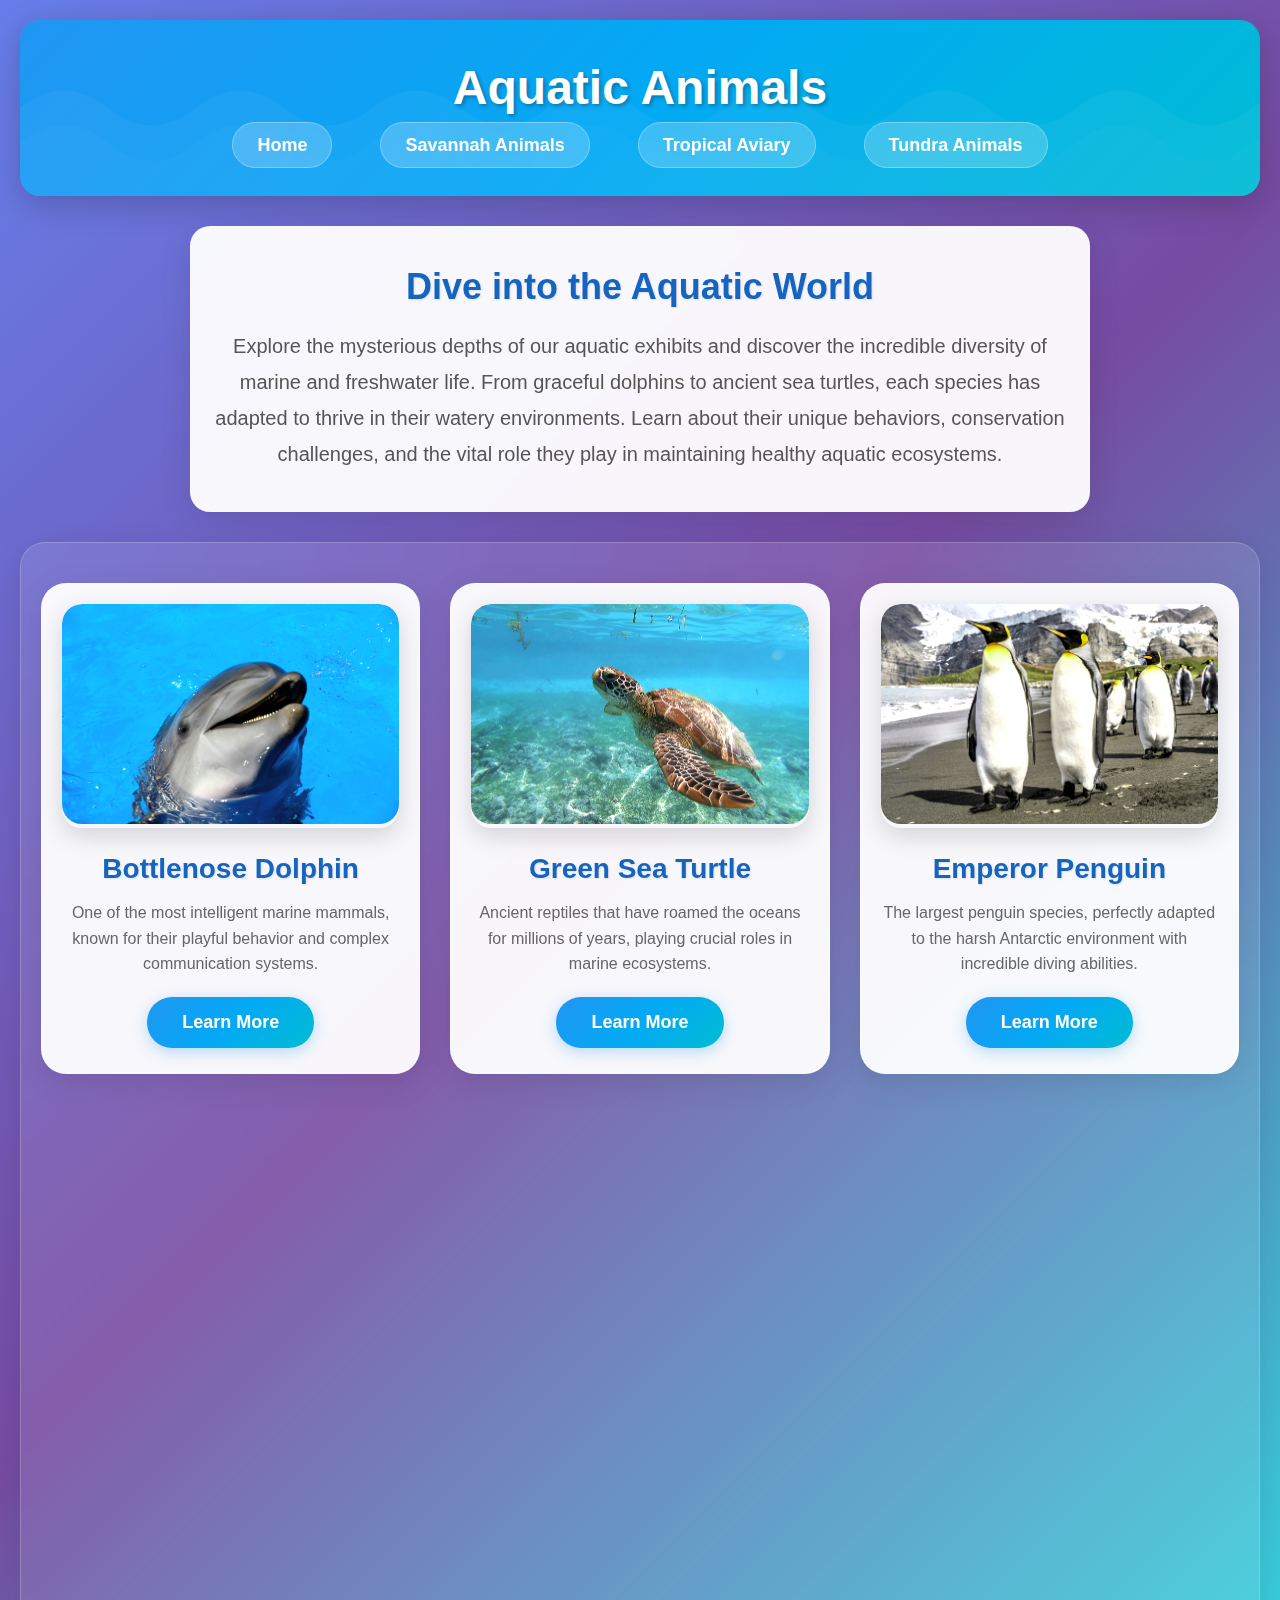
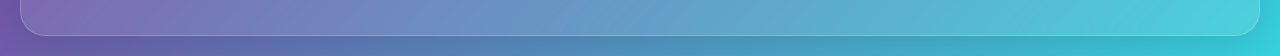
<file: acquatic.html>
<!DOCTYPE html>
<html lang="en">

<head>
    <meta charset="UTF-8">
    <meta name="viewport" content="width=device-width, initial-scale=1.0">
    <link rel="stylesheet" href="aquatic.css">
    <title>Aquatic Animals - David Zoo</title>
</head>

<body>
    <header class="sav">
        <h1>Aquatic Animals</h1>
        <nav class="sav-nav">
            <ul>
                <li><a href="index.html">Home</a></li>
                <li><a href="savannah.html">Savannah Animals</a></li>
                <li><a href="Tropical.html">Tropical Aviary</a></li>
                <li><a href="tundras.html">Tundra Animals</a></li>
            </ul>
        </nav>
    </header>

    <main>
        <div class="sav-intro">
            <h2>Dive into the Aquatic World</h2>
            <p>Explore the mysterious depths of our aquatic exhibits and discover the incredible diversity of marine and
                freshwater life. From graceful dolphins to ancient sea turtles, each species has adapted to thrive in
                their watery environments. Learn about their unique behaviors, conservation challenges, and the vital
                role they play in maintaining healthy aquatic ecosystems.</p>
        </div>
        <section id="aquatic-section" class="sav-class">

            <div class="sav-list">
                <div class="image-container">
                    <img src="Bottlenose dolphin.jpg" alt="Bottlenose Dolphin">
                    <div class="overlay">
                        <p>Highly intelligent</p>
                    </div>
                </div>
                <h2>Bottlenose Dolphin</h2>
                <p class="animal-info">One of the most intelligent marine mammals, known for their playful behavior and
                    complex communication systems.</p>
                <div class="learn-more-content">
                    <h4>Key Facts:</h4>
                    <ul>
                        <li>Length: 6-13 feet</li>
                        <li>Weight: 300-1,400 lbs</li>
                        <li>Diet: Fish, squid</li>
                        <li>Status: Least Concern</li>
                    </ul>
                </div>
                <a href="#" class="learn-more-btn">Learn More</a>
            </div>

            <div class="sav-list">
                <div class="image-container">
                    <img src="Green sea turtle.jpg" alt="Sea Turtle">
                    <div class="overlay">
                        <p>Ancient mariners</p>
                    </div>
                </div>
                <h2>Green Sea Turtle</h2>
                <p class="animal-info">Ancient reptiles that have roamed the oceans for millions of years, playing
                    crucial roles in marine ecosystems.</p>
                <div class="learn-more-content">
                    <h4>Key Facts:</h4>
                    <ul>
                        <li>Length: 3-4 feet</li>
                        <li>Weight: 300-500 lbs</li>
                        <li>Diet: Seagrass, algae</li>
                        <li>Status: Endangered</li>
                    </ul>
                </div>
                <a href="#" class="learn-more-btn">Learn More</a>
            </div>

            <div class="sav-list">
                <div class="image-container">
                    <img src="Emperor penguin.jpg" alt="Penguin">
                    <div class="overlay">
                        <p>Flightless birds</p>
                    </div>
                </div>
                <h2>Emperor Penguin</h2>
                <p class="animal-info">The largest penguin species, perfectly adapted to the harsh Antarctic environment
                    with incredible diving abilities.</p>
                <div class="learn-more-content">
                    <h4>Key Facts:</h4>
                    <ul>
                        <li>Height: 3-4 feet</li>
                        <li>Weight: 50-100 lbs</li>
                        <li>Dive depth: Up to 1,800 feet</li>
                        <li>Status: Near Threatened</li>
                    </ul>
                </div>
                <a href="#" class="learn-more-btn">Learn More</a>
            </div>

            <div class="sav-list">
                <div class="image-container">
                    <img src="Great white shark.jpg" alt="Shark">
                    <div class="overlay">
                        <p>Ocean predators</p>
                    </div>
                </div>
                <h2>Great White Shark</h2>
                <p class="animal-info">Apex predators of the ocean, essential for maintaining marine ecosystem balance
                    and biodiversity.</p>
                <div class="learn-more-content">
                    <h4>Key Facts:</h4>
                    <ul>
                        <li>Length: 11-20 feet</li>
                        <li>Weight: 1,500-4,000 lbs</li>
                        <li>Diet: Fish, seals, sea lions</li>
                        <li>Status: Vulnerable</li>
                    </ul>
                </div>
                <a href="#" class="learn-more-btn">Learn More</a>
            </div>

            <div class="sav-list">
                <div class="image-container">
                    <img src="Humpback whale.jpg" alt="Whale">
                    <div class="overlay">
                        <p>Gentle giants</p>
                    </div>
                </div>
                <h2>Humpback Whale</h2>
                <p class="animal-info">Magnificent marine mammals known for their complex songs and spectacular
                    breaching behaviors.</p>
                <div class="learn-more-content">
                    <h4>Key Facts:</h4>
                    <ul>
                        <li>Length: 39-52 feet</li>
                        <li>Weight: 25-40 tons</li>
                        <li>Diet: Krill, small fish</li>
                        <li>Status: Least Concern</li>
                    </ul>
                </div>
                <a href="#" class="learn-more-btn">Learn More</a>
            </div>

            <div class="sav-list">
                <div class="image-container">
                    <img src="Harbor seal.jpg" alt="Seal">
                    <div class="overlay">
                        <p>Playful pinnipeds</p>
                    </div>
                </div>
                <h2>Harbor Seal</h2>
                <p class="animal-info">Adaptable marine mammals found in both Arctic and temperate waters, known for
                    their curious and playful nature.</p>
                <div class="learn-more-content">
                    <h4>Key Facts:</h4>
                    <ul>
                        <li>Length: 4-6 feet</li>
                        <li>Weight: 200-300 lbs</li>
                        <li>Diet: Fish, squid, crustaceans</li>
                        <li>Status: Least Concern</li>
                    </ul>
                </div>
                <a href="#" class="learn-more-btn">Learn More</a>
            </div>

        </section>
    </main>
 <script src="acquatic.js"></script>
</body>


</html>
</file>
<file: aquatic.css>
* {
    margin: 0;
    padding: 0;
    box-sizing: border-box;
}

body {
    font-family: 'Segoe UI', Tahoma, Geneva, Verdana, sans-serif;
    background: linear-gradient(135deg, #667eea 0%, #764ba2 50%, #36d1dc 100%);
    color: #333;
    padding: 20px;
    min-height: 100vh;
}

/* NAV-BAR section */
.sav {
    text-align: center;
    background: linear-gradient(135deg, #2196f3 0%, #03a9f4 50%, #00bcd4 100%);
    color: white;
    padding: 40px 25px;
    border-radius: 20px;
    box-shadow: 0 8px 32px rgba(0, 0, 0, 0.2);
    margin-bottom: 30px;
    position: relative;
    overflow: hidden;
}

.sav::before {
    content: '';
    position: absolute;
    top: 0;
    left: 0;
    right: 0;
    bottom: 0;
    background: url('data:image/svg+xml,<svg xmlns="http://www.w3.org/2000/svg" viewBox="0 0 100 100"><defs><pattern id="waves" width="100" height="100" patternUnits="userSpaceOnUse"><path d="M0,50 Q25,30 50,50 T100,50 L100,100 L0,100 Z" fill="white" opacity="0.1"/><path d="M0,70 Q25,50 50,70 T100,70 L100,100 L0,100 Z" fill="white" opacity="0.05"/></pattern></defs><rect width="100" height="100" fill="url(%23waves)"/></svg>');
    opacity: 0.4;
}

.sav h1 {
    font-size: 48px;
    font-weight: 700;
    margin-bottom: 20px;
    text-shadow: 2px 2px 4px rgba(0, 0, 0, 0.3);
    position: relative;
    z-index: 1;
    animation: fadeInDown 1s ease-out;
}

.sav-nav ul {
    list-style: none;
    padding: 0;
    margin: 20px 0 0 0;
    display: flex;
    justify-content: center;
    gap: 3rem;
    position: relative;
    z-index: 1;
}

.sav-nav a {
    text-decoration: none;
    color: white;
    font-size: 18px;
    font-weight: 600;
    padding: 12px 24px;
    border-radius: 25px;
    transition: all 0.3s ease;
    background: rgba(255, 255, 255, 0.2);
    backdrop-filter: blur(10px);
    border: 1px solid rgba(255, 255, 255, 0.3);
}

.sav-nav a:hover {
    background: rgba(255, 255, 255, 0.3);
    transform: translateY(-2px);
    box-shadow: 0 4px 15px rgba(255, 255, 255, 0.3);
}

.sav-intro {
    max-width: 900px;
    margin: 30px auto;
    text-align: center;
    padding: 40px 20px;
    background: rgba(255, 255, 255, 0.95);
    border-radius: 20px;
    box-shadow: 0 8px 32px rgba(0, 0, 0, 0.1);
    backdrop-filter: blur(10px);
    animation: fadeInUp 1s ease-out 0.3s both;
}

.sav-intro h2 {
    font-size: 36px;
    font-weight: 700;
    margin-bottom: 20px;
    color: #1565c0;
    text-shadow: 1px 1px 2px rgba(0, 0, 0, 0.1);
}

.sav-intro p {
    font-size: 20px;
    line-height: 1.8;
    color: #555;
    font-weight: 500;
    margin-bottom: 0;
}

.sav-class {
    display: grid;
    grid-template-columns: repeat(auto-fill, minmax(320px, 1fr));
    gap: 30px;
    padding: 40px 20px;
    background: rgba(255, 255, 255, 0.1);
    border-radius: 25px;
    box-shadow: 0 8px 32px rgba(0, 0, 0, 0.1);
    backdrop-filter: blur(10px);
    border: 1px solid rgba(255, 255, 255, 0.2);
}

.sav-list {
    background: rgba(255, 255, 255, 0.95);
    border-radius: 25px;
    overflow: hidden;
    text-align: center;
    padding: 0;
    box-shadow: 0 8px 32px rgba(0, 0, 0, 0.1);
    transition: all 0.4s cubic-bezier(0.175, 0.885, 0.32, 1.275);
    border: 1px solid rgba(255, 255, 255, 0.3);
    position: relative;
}

.sav-list::before {
    content: '';
    position: absolute;
    top: 0;
    left: 0;
    right: 0;
    bottom: 0;
    background: linear-gradient(135deg, rgba(33, 150, 243, 0.1) 0%, rgba(3, 169, 244, 0.1) 50%, rgba(0, 188, 212, 0.1) 100%);
    opacity: 0;
    transition: opacity 0.3s ease;
    border-radius: 25px;
}

.sav-list:hover {
    transform: translateY(-15px) scale(1.02);
    box-shadow: 0 20px 40px rgba(0, 0, 0, 0.15);
}

.sav-list:hover::before {
    opacity: 1;
}

/* Image Container with Overlay */
.image-container {
    position: relative;
    margin: 20px 20px 0 20px;
    border-radius: 20px;
    overflow: hidden;
    box-shadow: 0 8px 25px rgba(0, 0, 0, 0.15);
    transition: all 0.3s ease;
}

.image-container img {
    width: 100%;
    height: 220px;
    object-fit: cover;
    border-radius: 20px;
    transition: all 0.3s ease;
    filter: brightness(1.1) contrast(1.1) hue-rotate(10deg);
}

.image-container .overlay {
    position: absolute;
    bottom: 0;
    left: 0;
    right: 0;
    background: linear-gradient(transparent, rgba(33, 150, 243, 0.9));
    color: white;
    padding: 20px;
    transform: translateY(100%);
    transition: transform 0.3s ease;
}

.image-container:hover .overlay {
    transform: translateY(0);
}

.image-container:hover img {
    transform: scale(1.1);
    filter: brightness(1.2) contrast(1.2) hue-rotate(15deg);
}

.sav-list:hover .image-container {
    transform: scale(1.05);
    box-shadow: 0 12px 35px rgba(0, 0, 0, 0.2);
}

.sav-list h2 {
    font-size: 28px;
    font-weight: 700;
    margin: 25px 20px 15px 20px;
    color: #1565c0;
    text-shadow: 1px 1px 2px rgba(0, 0, 0, 0.1);
}

.animal-info {
    font-size: 16px;
    color: #666;
    margin: 0 20px 20px 20px;
    line-height: 1.6;
    font-weight: 500;
}

.learn-more-content {
    display: none;
    margin: 0 20px 20px 20px;
    padding: 20px;
    background: linear-gradient(135deg, rgba(33, 150, 243, 0.1) 0%, rgba(3, 169, 244, 0.1) 50%, rgba(0, 188, 212, 0.1) 100%);
    border-radius: 15px;
    border-left: 4px solid #2196f3;
}

.learn-more-content h4 {
    color: #1565c0;
    font-size: 18px;
    margin-bottom: 15px;
    font-weight: 600;
}

.learn-more-content ul {
    list-style: none;
    padding: 0;
}

.learn-more-content li {
    padding: 8px 0;
    border-bottom: 1px solid rgba(33, 150, 243, 0.2);
    font-size: 14px;
    color: #555;
}

.learn-more-content li:last-child {
    border-bottom: none;
}

.learn-more-btn {
    display: inline-block;
    text-decoration: none;
    background: linear-gradient(135deg, #2196f3 0%, #03a9f4 50%, #00bcd4 100%);
    color: white;
    padding: 15px 35px;
    border-radius: 25px;
    margin: 0 20px 25px 20px;
    font-size: 18px;
    font-weight: 600;
    transition: all 0.3s ease;
    box-shadow: 0 4px 15px rgba(33, 150, 243, 0.3);
    border: none;
    cursor: pointer;
    position: relative;
    z-index: 1;
}

.learn-more-btn:hover {
    transform: translateY(-3px);
    box-shadow: 0 6px 20px rgba(33, 150, 243, 0.4);
    background: linear-gradient(135deg, #1976d2 0%, #0288d1 50%, #00acc1 100%);
}

/* Animations */
@keyframes fadeInDown {
    from {
        opacity: 0;
        transform: translateY(-30px);
    }

    to {
        opacity: 1;
        transform: translateY(0);
    }
}

@keyframes fadeInUp {
    from {
        opacity: 0;
        transform: translateY(30px);
    }

    to {
        opacity: 1;
        transform: translateY(0);
    }
}

/* For tablets and smaller devices */
@media (max-width: 768px) {
    body {
        padding: 15px;
    }

    .sav {
        padding: 30px 20px;
        margin-bottom: 20px;
    }

    .sav h1 {
        font-size: 36px;
    }

    .sav-nav ul {
        gap: 1.5rem;
        flex-wrap: wrap;
    }

    .sav-nav a {
        padding: 10px 20px;
        font-size: 16px;
    }

    .sav-intro {
        padding: 30px 15px;
        margin: 20px auto;
    }

    .sav-intro h2 {
        font-size: 28px;
    }

    .sav-intro p {
        font-size: 18px;
    }

    .sav-class {
        grid-template-columns: 1fr;
        gap: 20px;
        padding: 20px 15px;
    }

    .image-container {
        margin: 15px 15px 0 15px;
    }

    .image-container img {
        height: 200px;
    }

    .sav-list h2 {
        font-size: 24px;
        margin: 20px 15px 10px 15px;
    }

    .animal-info {
        margin: 0 15px 15px 15px;
        font-size: 15px;
    }

    .learn-more-content {
        margin: 0 15px 15px 15px;
        padding: 15px;
    }

    .learn-more-btn {
        margin: 15px;
        padding: 12px 25px;
        font-size: 14px;
    }
}

/* For mobile phones */
@media (max-width: 480px) {
    .sav {
        padding: 20px 15px;
    }

    .sav h1 {
        font-size: 28px;
    }

    .sav-nav ul {
        gap: 1rem;
    }

    .sav-nav a {
        padding: 8px 16px;
        font-size: 14px;
    }

    .sav-intro {
        padding: 20px 10px;
    }

    .sav-intro h2 {
        font-size: 24px;
    }

    .sav-intro p {
        font-size: 16px;
    }

    .sav-class {
        padding: 15px 10px;
        gap: 15px;
    }

    .image-container {
        margin: 10px 10px 0 10px;
    }

    .image-container img {
        height: 180px;
    }

    .sav-list h2 {
        font-size: 20px;
        margin: 15px 10px 8px 10px;
    }

    .animal-info {
        margin: 0 10px 10px 10px;
        font-size: 14px;
    }

    .learn-more-content {
        margin: 0 10px 10px 10px;
        padding: 12px;
    }

    .learn-more-content h4 {
        font-size: 16px;
    }

    .learn-more-content li {
        font-size: 13px;
        padding: 6px 0;
    }

    .learn-more-btn {
        margin: 10px;
        padding: 10px 20px;
        font-size: 13px;
    }
}
</file>
